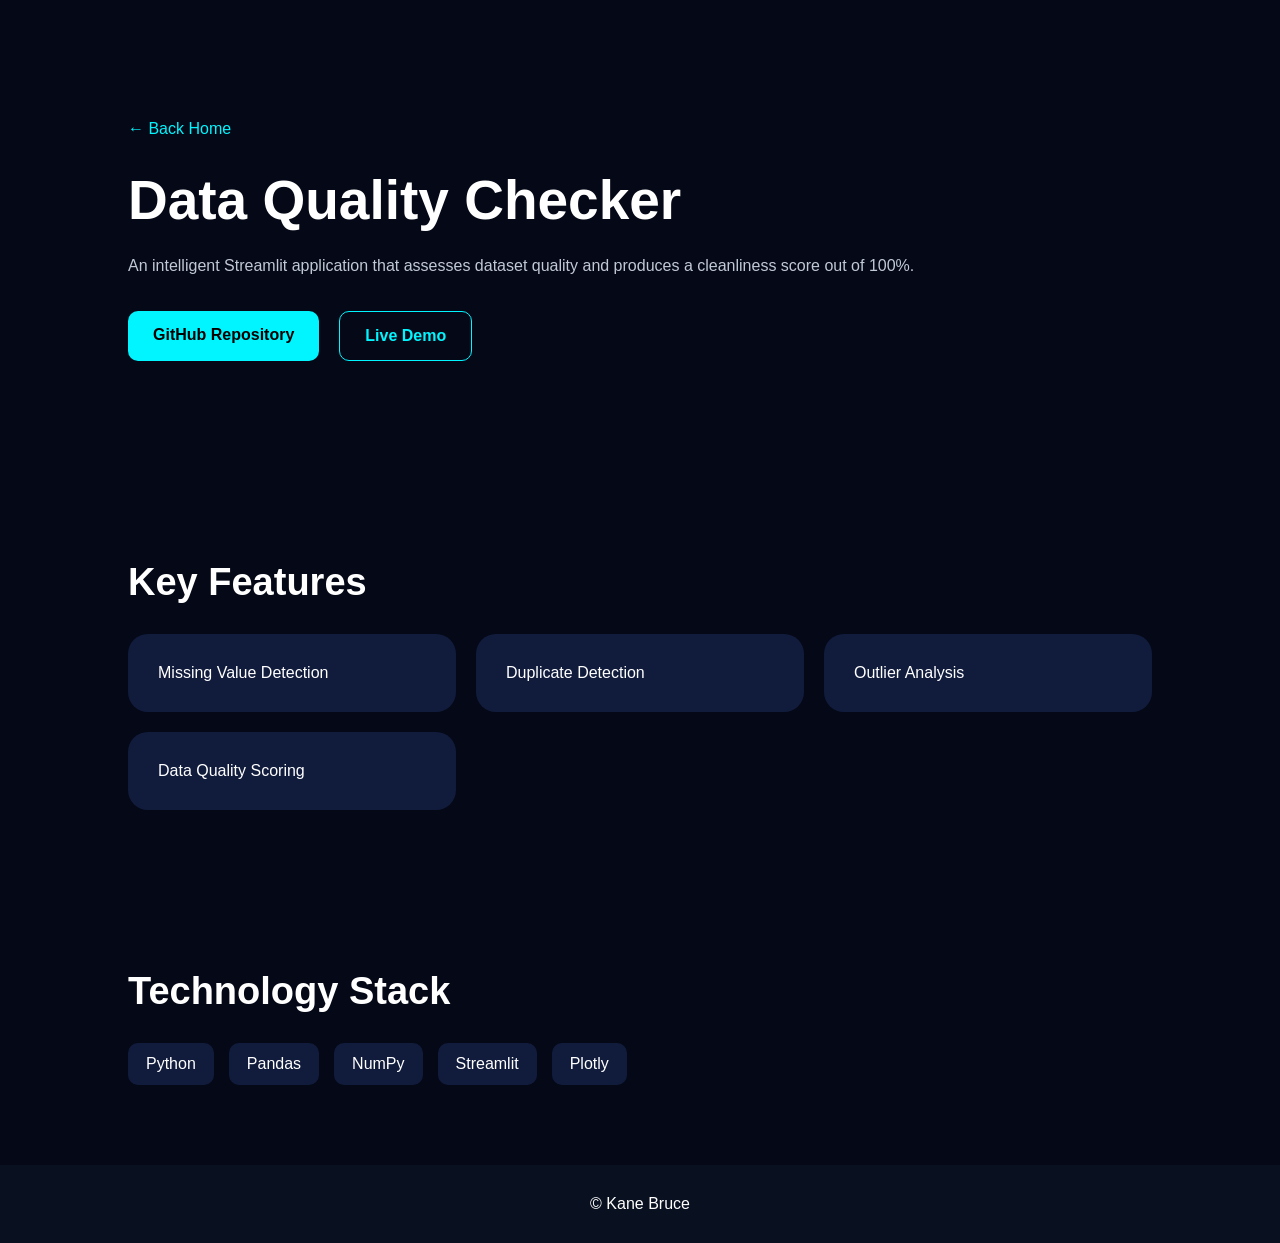
<file: data-quality-checker.html>
<!DOCTYPE html>
<html lang="en">

<head>

<meta charset="UTF-8">
<meta name="viewport" content="width=device-width,initial-scale=1">

<title>Data Quality Checker</title>

<link rel="stylesheet" href="project.css">

</head>

<body>

<section class="project-hero">

<a href="index.html" class="back-btn">
← Back Home
</a>

<h1 class="project-title">
Data Quality Checker
</h1>

<p class="project-description">

An intelligent Streamlit application that
assesses dataset quality and produces
a cleanliness score out of 100%.

</p>

<div class="project-links">

<a href="https://github.com/kanebruce/Data_Quality_Analyzer/tree/main" class="github">
GitHub Repository
</a>

<a href="https://danalyxer.streamlit.app/" class="demo">
Live Demo
</a>

</div>

</section>

<section class="section">

<h2>Key Features</h2>

<div class="features">

<div class="feature-card">
Missing Value Detection
</div>

<div class="feature-card">
Duplicate Detection
</div>

<div class="feature-card">
Outlier Analysis
</div>

<div class="feature-card">
Data Quality Scoring
</div>

</div>

</section>

<section class="section">

<h2>Technology Stack</h2>

<div class="tech-stack">

<div class="tech">Python</div>
<div class="tech">Pandas</div>
<div class="tech">NumPy</div>
<div class="tech">Streamlit</div>
<div class="tech">Plotly</div>

</div>

</section>

<footer>

© Kane Bruce

</footer>

<script src="project.js"></script>

</body>
</html>
</file>
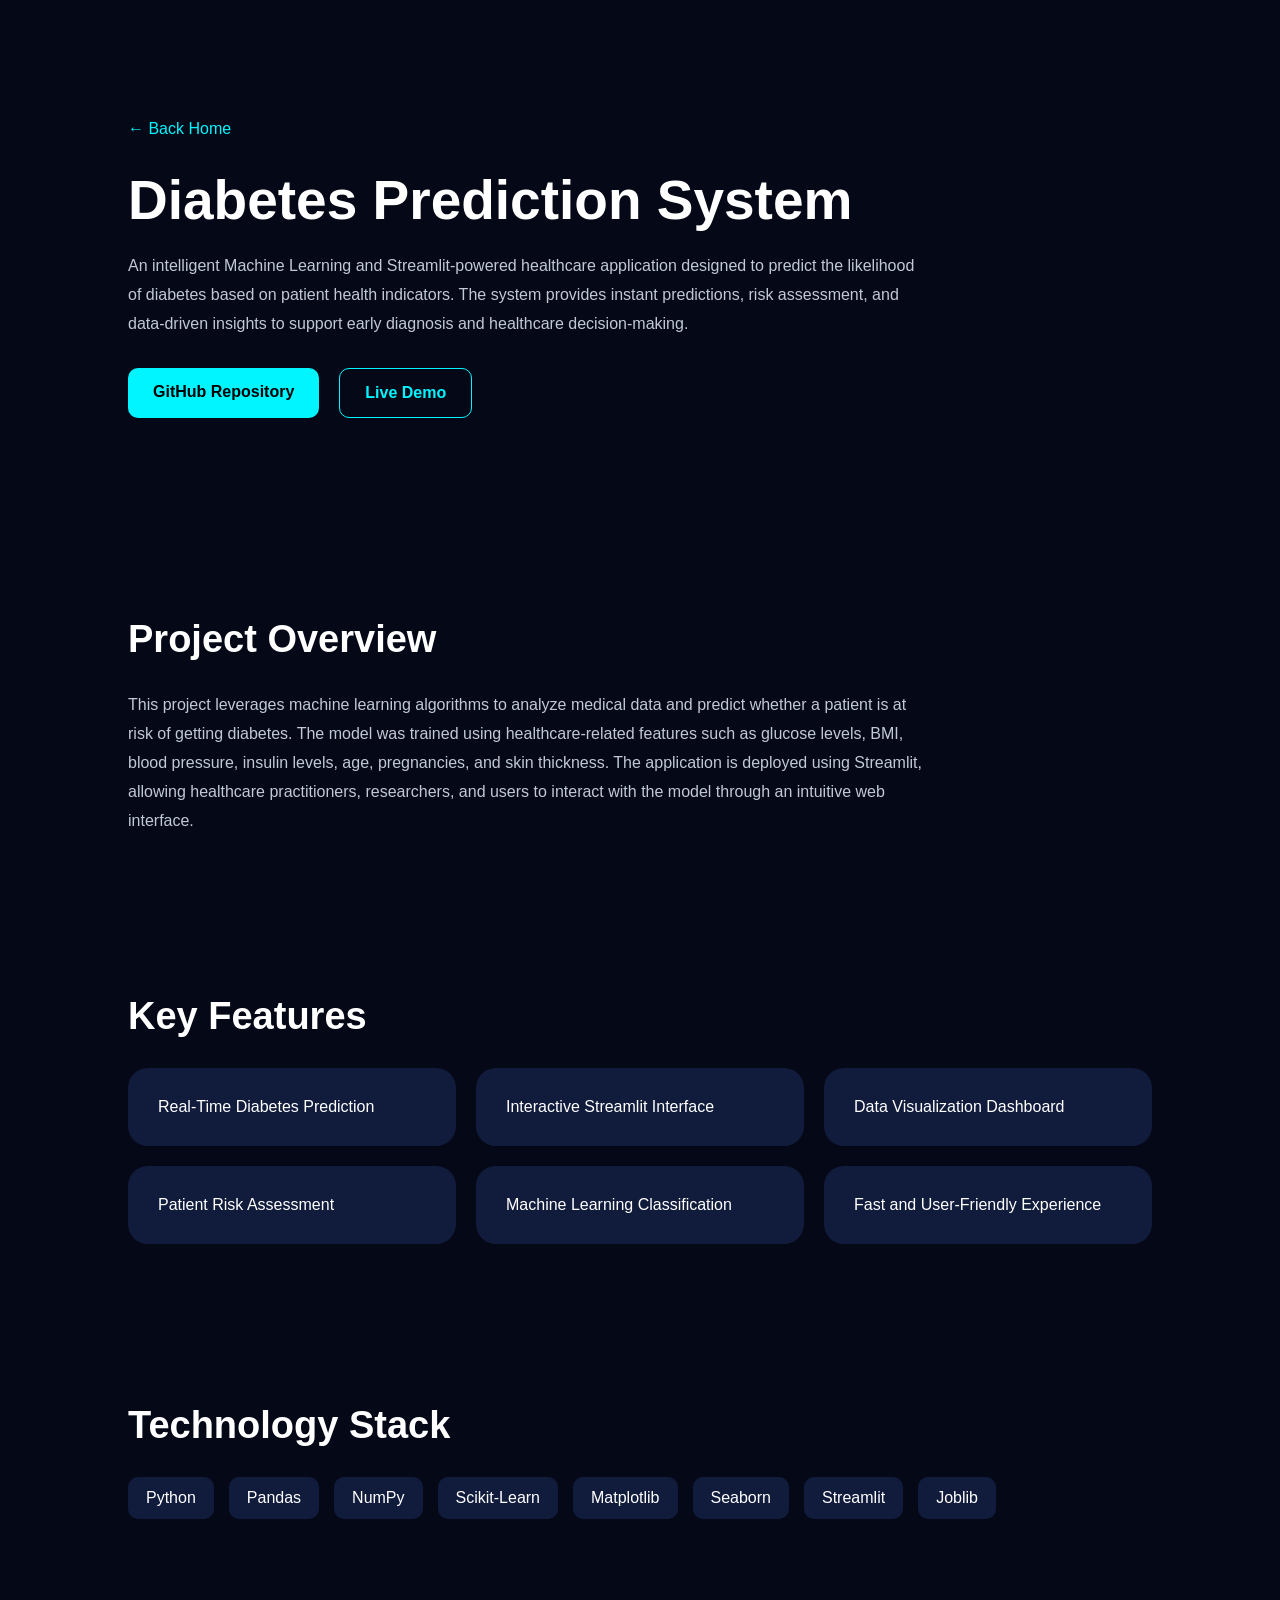
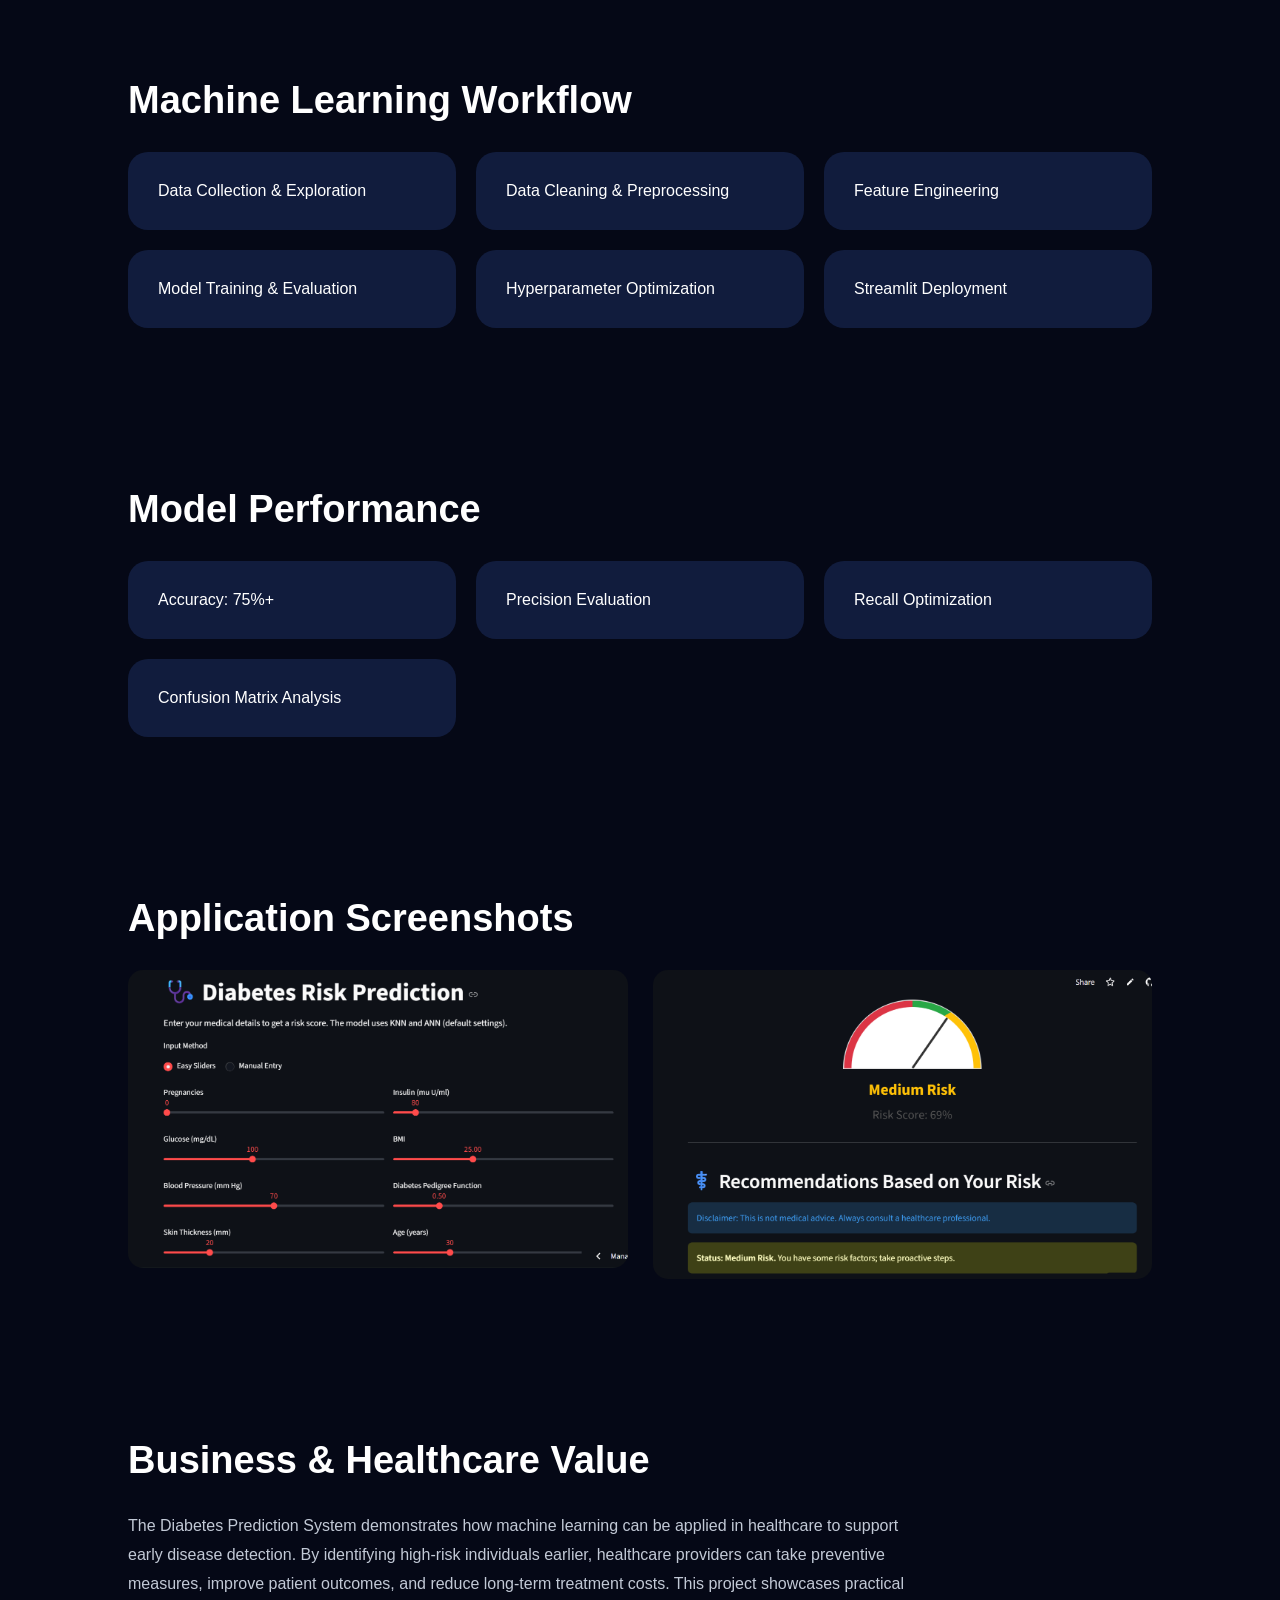
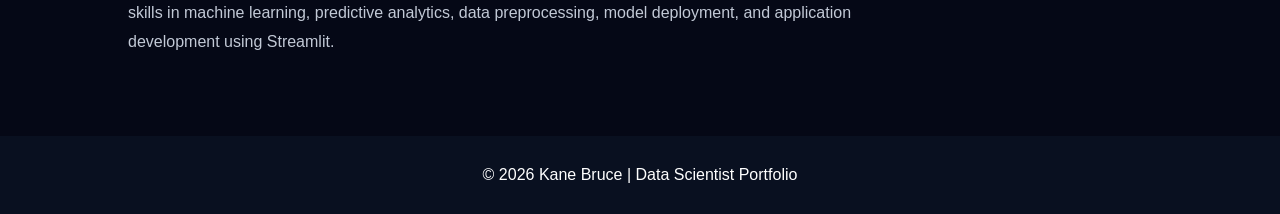
<file: diabetes-app.html>
<!DOCTYPE html>
<html lang="en">

<head>

    <meta charset="UTF-8">
    <meta name="viewport" content="width=device-width, initial-scale=1.0">

    <title>Diabetes Prediction System</title>

    <link rel="stylesheet" href="project.css">

</head>

<body>

    <section class="project-hero">

        <a href="index.html" class="back-btn">
            ← Back Home
        </a>

        <h1 class="project-title">
            Diabetes Prediction System
        </h1>

        <p class="project-description">

            An intelligent Machine Learning and Streamlit-powered healthcare
            application designed to predict the likelihood of diabetes based
            on patient health indicators. The system provides instant predictions,
            risk assessment, and data-driven insights to support early diagnosis
            and healthcare decision-making.

        </p>

        <div class="project-links">

            <a href="https://github.com/kanebruce/diabetes_app"
               target="_blank"
               class="github">
               GitHub Repository
            </a>

            <a href="https://diabetesapp-predictor.streamlit.app/"
               target="_blank"
               class="demo">
               Live Demo
            </a>

        </div>

    </section>

    <!-- OVERVIEW -->

    <section class="section">

        <h2>Project Overview</h2>

        <p class="project-description">

            This project leverages machine learning algorithms to analyze
            medical data and predict whether a patient is at risk of getting diabetes.
            The model was trained using healthcare-related features such as
            glucose levels, BMI, blood pressure, insulin levels, age,
            pregnancies, and skin thickness.

            The application is deployed using Streamlit, allowing healthcare
            practitioners, researchers, and users to interact with the model
            through an intuitive web interface.

        </p>

    </section>

    <!-- FEATURES -->

    <section class="section">

        <h2>Key Features</h2>

        <div class="features">

            <div class="feature-card">
                Real-Time Diabetes Prediction
            </div>

            <div class="feature-card">
                Interactive Streamlit Interface
            </div>

            <div class="feature-card">
                Data Visualization Dashboard
            </div>

            <div class="feature-card">
                Patient Risk Assessment
            </div>

            <div class="feature-card">
                Machine Learning Classification
            </div>

            <div class="feature-card">
                Fast and User-Friendly Experience
            </div>

        </div>

    </section>

    <!-- TECHNOLOGY STACK -->

    <section class="section">

        <h2>Technology Stack</h2>

        <div class="tech-stack">

            <div class="tech">Python</div>
            <div class="tech">Pandas</div>
            <div class="tech">NumPy</div>
            <div class="tech">Scikit-Learn</div>
            <div class="tech">Matplotlib</div>
            <div class="tech">Seaborn</div>
            <div class="tech">Streamlit</div>
            <div class="tech">Joblib</div>

        </div>

    </section>

    <!-- MACHINE LEARNING WORKFLOW -->

    <section class="section">

        <h2>Machine Learning Workflow</h2>

        <div class="features">

            <div class="feature-card">
                Data Collection & Exploration
            </div>

            <div class="feature-card">
                Data Cleaning & Preprocessing
            </div>

            <div class="feature-card">
                Feature Engineering
            </div>

            <div class="feature-card">
                Model Training & Evaluation
            </div>

            <div class="feature-card">
                Hyperparameter Optimization
            </div>

            <div class="feature-card">
                Streamlit Deployment
            </div>

        </div>

    </section>

    <!-- MODEL PERFORMANCE -->

    <section class="section">

        <h2>Model Performance</h2>

        <div class="features">

            <div class="feature-card">
                Accuracy: 75%+
            </div>

            <div class="feature-card">
                Precision Evaluation
            </div>

            <div class="feature-card">
                Recall Optimization
            </div>

            <div class="feature-card">
                Confusion Matrix Analysis
            </div>

        </div>

    </section>

    <!-- SCREENSHOTS -->

    <section class="section">

        <h2>Application Screenshots</h2>

        <div class="gallery">

            <img src="P1.png">

            <img src="P2.png">

        </div>

    </section>

    <!-- BUSINESS VALUE -->

    <section class="section">

        <h2>Business & Healthcare Value</h2>

        <p class="project-description">

            The Diabetes Prediction System demonstrates how machine learning
            can be applied in healthcare to support early disease detection.
            By identifying high-risk individuals earlier, healthcare providers
            can take preventive measures, improve patient outcomes, and reduce
            long-term treatment costs.

            This project showcases practical skills in machine learning,
            predictive analytics, data preprocessing, model deployment,
            and application development using Streamlit.

        </p>

    </section>

    <footer>
        © 2026 Kane Bruce | Data Scientist Portfolio
    </footer>

    <script src="project.js"></script>

</body>

</html>
</file>
<file: project.css>
*{
margin:0;
padding:0;
box-sizing:border-box;
font-family:Poppins,sans-serif;
}

body{
background:#050816;
color:white;
}

.project-hero{
padding:120px 10%;
}

.back-btn{
display:inline-block;
margin-bottom:30px;
text-decoration:none;
color:#00f5ff;
}

.project-title{
font-size:55px;
margin-bottom:20px;
}

.project-description{
max-width:800px;
line-height:1.8;
color:#c2c9d6;
}

.project-banner{
margin-top:50px;
height:450px;
border-radius:20px;
overflow:hidden;
background:#111c3d;
}

.project-banner img{
width:100%;
height:100%;
object-fit:cover;
}

.section{
padding:80px 10%;
}

.section h2{
margin-bottom:30px;
font-size:38px;
}

.features{
display:grid;
grid-template-columns:repeat(auto-fit,minmax(250px,1fr));
gap:20px;
}

.feature-card{
background:#111c3d;
padding:30px;
border-radius:20px;
transition:.4s;
}

.feature-card:hover{
transform:translateY(-10px);
}

.tech-stack{
display:flex;
flex-wrap:wrap;
gap:15px;
}

.tech{
padding:12px 18px;
background:#111c3d;
border-radius:10px;
}

.project-links{
display:flex;
gap:20px;
margin-top:30px;
flex-wrap:wrap;
}

.project-links a{
padding:15px 25px;
text-decoration:none;
border-radius:10px;
font-weight:600;
}

.github{
background:#00f5ff;
color:black;
}

.demo{
border:1px solid #00f5ff;
color:#00f5ff;
}

.gallery{
display:grid;
grid-template-columns:repeat(auto-fit,minmax(300px,1fr));
gap:25px;
}

.gallery img{
width:100%;
border-radius:15px;
}

footer{
padding:30px;
text-align:center;
background:#091020;
}

@media(max-width:768px){

.project-title{
font-size:38px;
}

.project-banner{
height:250px;
}

}
</file>
